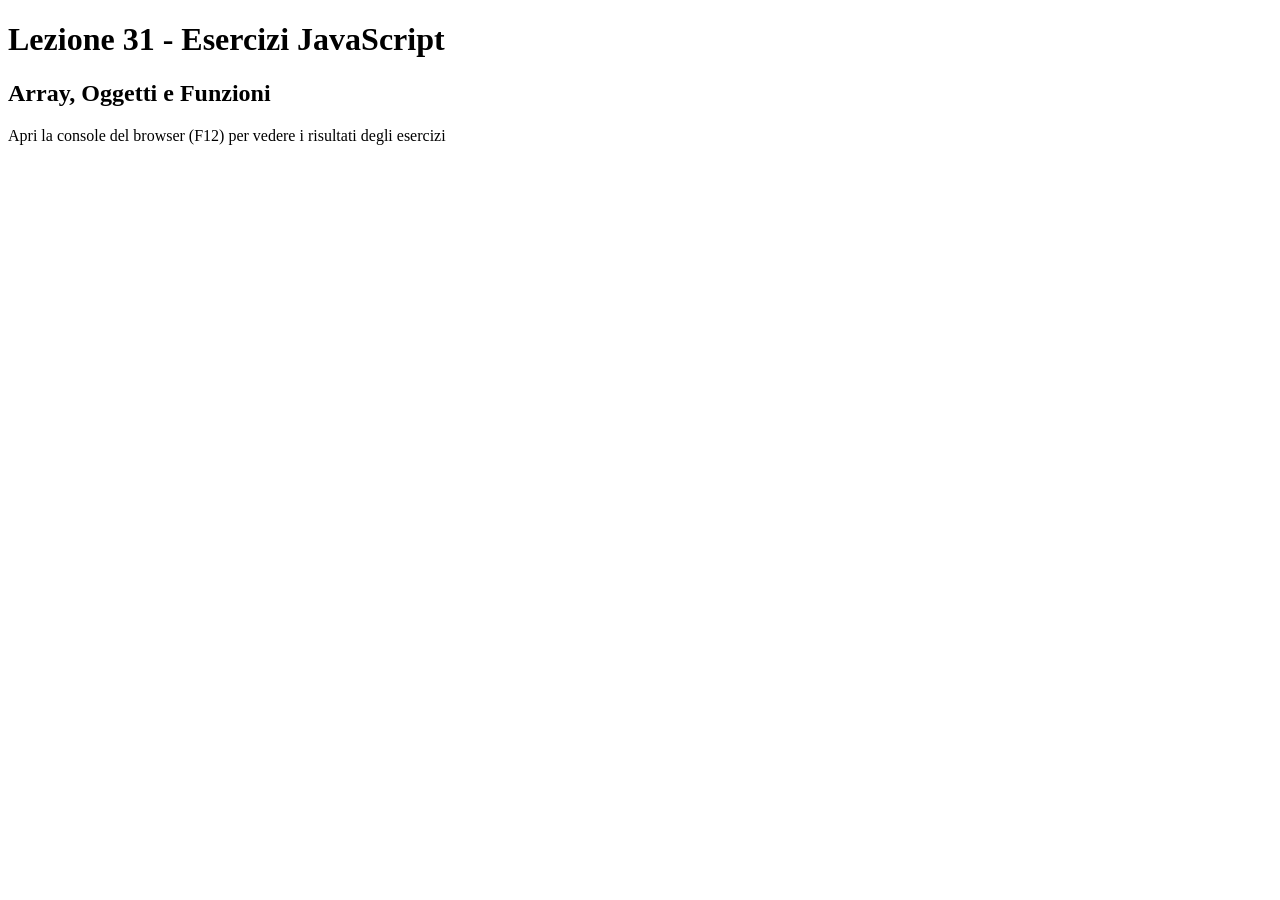
<file: esercizio svolto L31/index.html>
<!DOCTYPE html>
<html lang="it">
<head>
    <meta charset="UTF-8">
    <meta name="viewport" content="width=device-width, initial-scale=1.0">
    <title>Lezione 31 - Esercizi JS</title>
</head>
<body>
    <h1>Lezione 31 - Esercizi JavaScript</h1>
    <h2>Array, Oggetti e Funzioni</h2>
    <p>Apri la console del browser (F12) per vedere i risultati degli esercizi</p>
    
    <script src="script.js"></script>
</body>
</html>
</file>
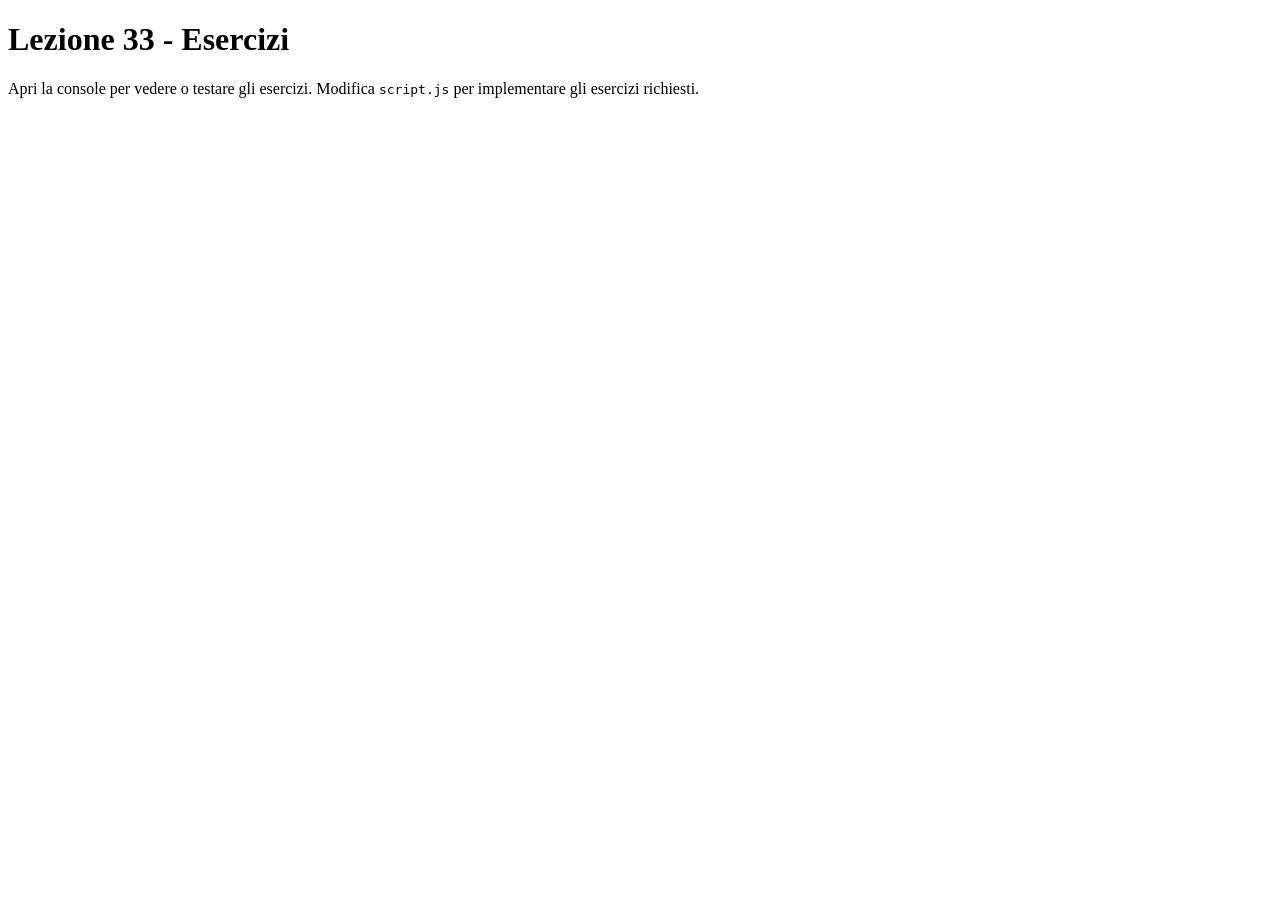
<file: esercizio svolto L33/index.html>
<!doctype html>
<html lang="it">
<head>
  <meta charset="utf-8">
  <meta name="viewport" content="width=device-width,initial-scale=1">
  <title>Lezione 33 - Esercizi</title>
</head>
<body>
  <h1>Lezione 33 - Esercizi</h1>
  <p>Apri la console per vedere o testare gli esercizi. Modifica <code>script.js</code> per implementare gli esercizi richiesti.</p>

  <script src="script.js"></script>
</body>
</html>
</file>
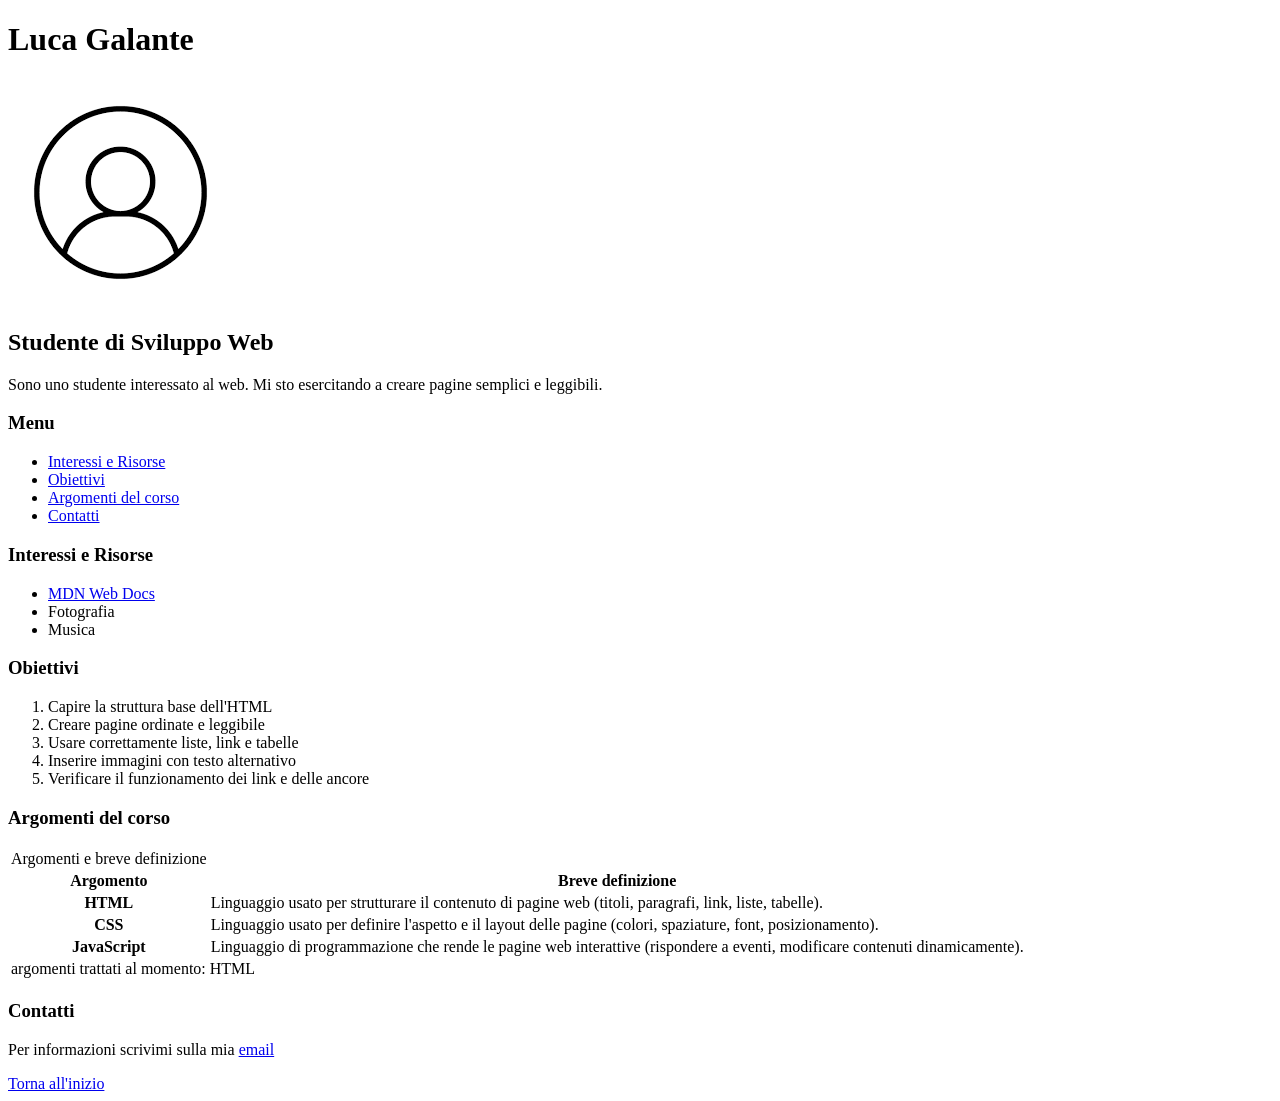
<file: esercizio svolto L4/index.html>
<!DOCTYPE html>
<html lang="en">
<head>
    <meta charset="UTF-8">
    <meta name="viewport" content="width=device-width, initial-scale=1.0">
    <title>Document</title>

</head>
    <h1>Luca Galante</h1>

    <img src="img/images.png"></img>

    <h2>Studente di Sviluppo Web</h2>
    <p>Sono uno studente interessato al web. Mi sto esercitando a creare pagine semplici e leggibili.</p>
<body>

     <h3><strong>Menu</strong></h3>

     <ul>
         <li> <a href="#interessi">Interessi e Risorse</a></li>
         <li> <a href="#obiettivi">Obiettivi</a></li>
         <li> <a href="#argomenti">Argomenti del corso</a></li>
         <li> <a href="#contatti">Contatti</a></li>
    </ul>

     <h3 id="interessi">Interessi e Risorse</h3>

     <ul>
         <li><a href="link/mdn_web_docs.doc">MDN Web Docs</a></li>
         <li>Fotografia</li>
         <li>Musica</li>
    </ul>

    <h3 id="obiettivi">Obiettivi</h3>
    <ol>
        <li>Capire la struttura base dell'HTML</li>
        <li>Creare pagine ordinate e leggibile</li>
        <li>Usare correttamente liste, link e tabelle</li>
        <li>Inserire immagini con testo alternativo</li>
        <li>Verificare il funzionamento dei link e delle ancore</li>
    </ol>

    <h3 id="argomenti">Argomenti del corso</h3>

    <table>
        <thead>       
            <td>Argomenti e breve definizione</td>   
            
            <tr>
                <th>Argomento</th>
                <th>Breve definizione</th>
            </tr>
        </thead>

        <tbody>
            <tr>
                <th>HTML</th>
                <td>Linguaggio usato per strutturare il contenuto di pagine web (titoli, paragrafi, link, liste, tabelle).</td>
            </tr>
            <tr>
                <th>CSS</th>
                <td>Linguaggio usato per definire l'aspetto e il layout delle pagine (colori, spaziature, 
                    font, posizionamento).</td>
            </tr>
            <tr>
                <th>JavaScript</th>
                <td>Linguaggio di programmazione che rende le pagine web interattive (rispondere a eventi, 
                    modificare contenuti dinamicamente).</td>
            </tr>
        </tbody>

        <tfoot>
            <tr>
                <td colspan="2"> argomenti trattati al momento: HTML</td>
            </tr>
        </tfoot>
    </table>

    <h3 id="contatti">Contatti</h3>
    <p>Per informazioni scrivimi sulla mia <a href="mailto:lucagalantelavoro@gmail.com">email</a></p>
    <a href="#">Torna all'inizio</a>
</body>
</html>
</file>
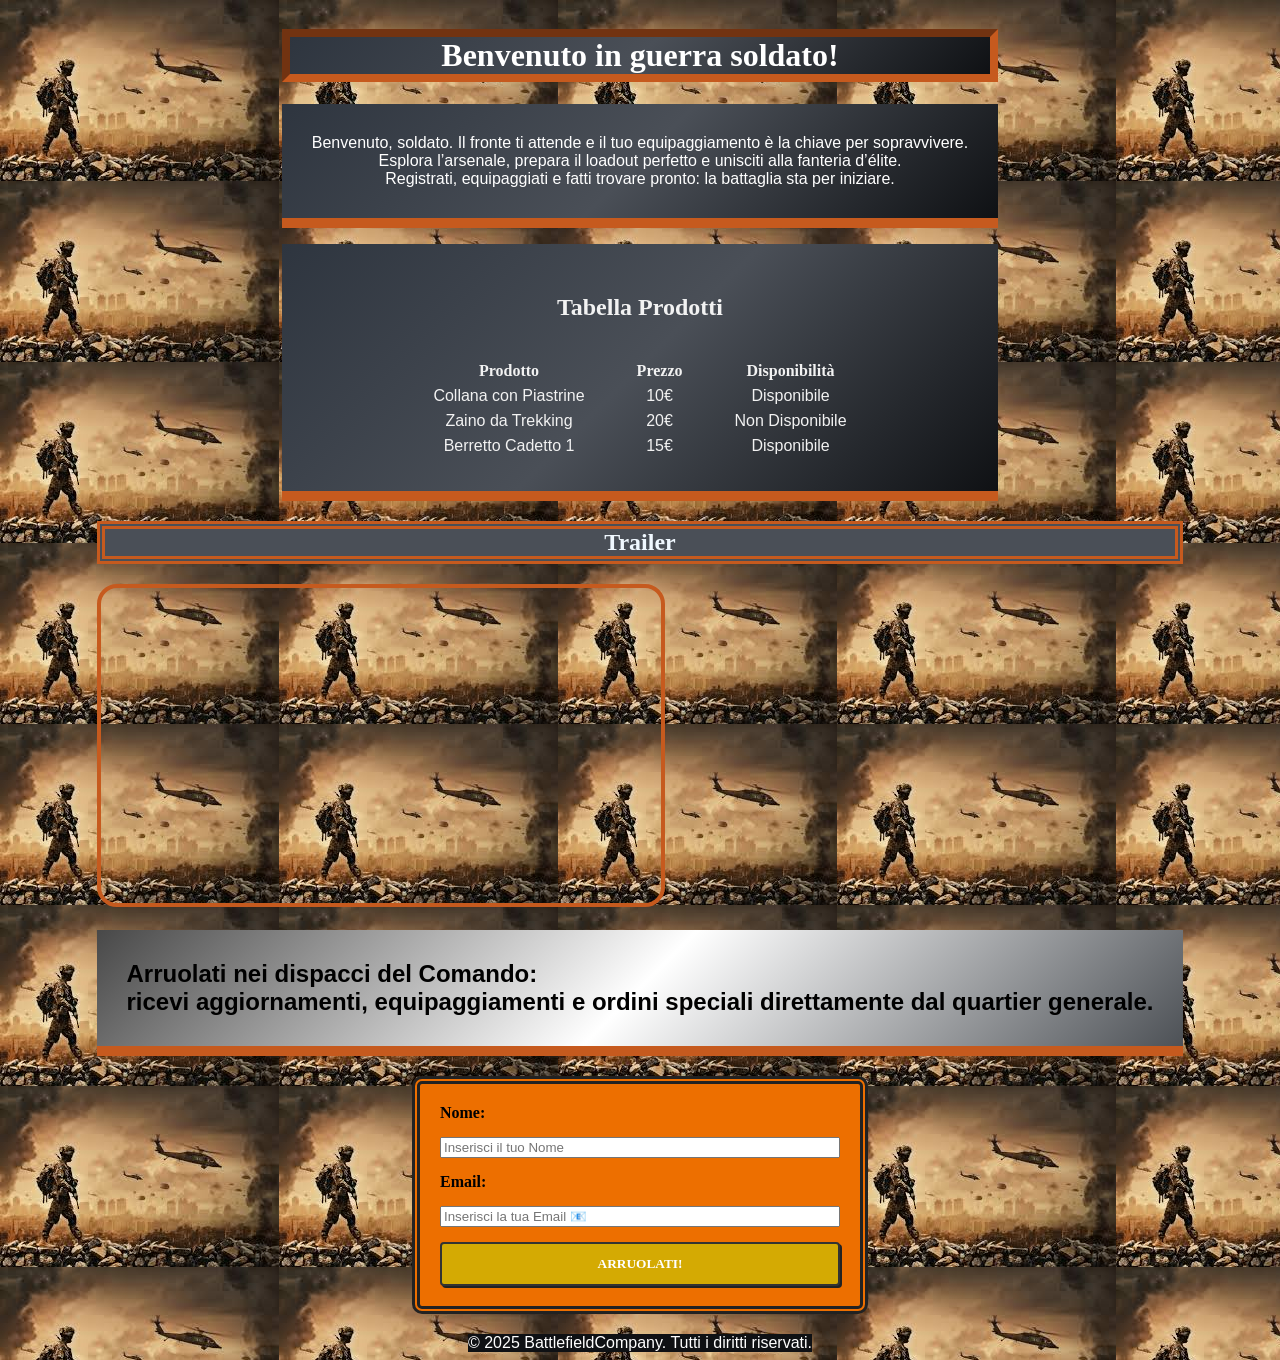
<file: esercizio svolto L8/index.html>
<!DOCTYPE html>
<html lang="en">

<head>
    <meta charset="UTF-8">
    <meta name="viewport" content="width=device-width, initial-scale=1.0">
    <title>Battlefield 6</title>
    <link rel="stylesheet" href="./css/style.css">
</head>

<body>
    
    <header>
        <h1 id="main-title">Benvenuto in guerra soldato!</h1>
        <p id="paragraph">Benvenuto, soldato. Il fronte ti attende e il tuo equipaggiamento è la chiave per sopravvivere.<br>
            Esplora l’arsenale, prepara il loadout perfetto e unisciti alla fanteria d’élite. <br>
            Registrati, equipaggiati e fatti trovare pronto: la battaglia sta per iniziare.</p>
    </header>

    <main>
        <section id="tabella">
            <h2 id="table-name">Tabella Prodotti</h2>
            <table>
                <thead>
                    <tr class="th-name">
                        <th>Prodotto</th>
                        <th>Prezzo</th>
                        <th>Disponibilità</th>
                    </tr>
                </thead>
                <tbody>
                    <tr class="tr-name">
                        <td>Collana con Piastrine</td>
                        <td>10€</td>
                        <td>Disponibile</td>
                    </tr>
                    <tr class="tr-name">
                        <td>Zaino da Trekking</td>
                        <td>20€</td>
                        <td>Non Disponibile</td>
                    </tr>
                    <tr class="tr-name">
                        <td>Berretto Cadetto 1</td>
                        <td>15€</td>
                        <td>Disponibile</td>
                    </tr>
                </tbody>
            </table>
        </section>

        <section>
            <h2 id="trailer">Trailer</h2>
            <iframe width="560" height="315" src="https://www.youtube.com/embed/pgNCgJG0vnY?si=HhJI17RKP14dyGUr"
                title="YouTube video player" frameborder="0"
                allow="accelerometer; autoplay; clipboard-write; encrypted-media; gyroscope; picture-in-picture; web-share"
                referrerpolicy="strict-origin-when-cross-origin" allowfullscreen></iframe>

        </section>
    

        <section>
            <h2 id="title">Arruolati nei dispacci del Comando: <br>
                ricevi aggiornamenti, equipaggiamenti e ordini speciali direttamente dal quartier generale.</h2>

            <form>
                <label for="nome">Nome:</label>
                <input type="text" id="nome" placeholder="Inserisci il tuo Nome" required>

                <label for="email">Email:</label>
                <input type="email" id="email" placeholder="Inserisci la tua Email 📧" required>

                <button>Arruolati!</button>
            </form>
        </section>
    </main>

    <footer>
        © 2025 BattlefieldCompany. Tutti i diritti riservati.
    </footer>

</body>

</html>
</file>
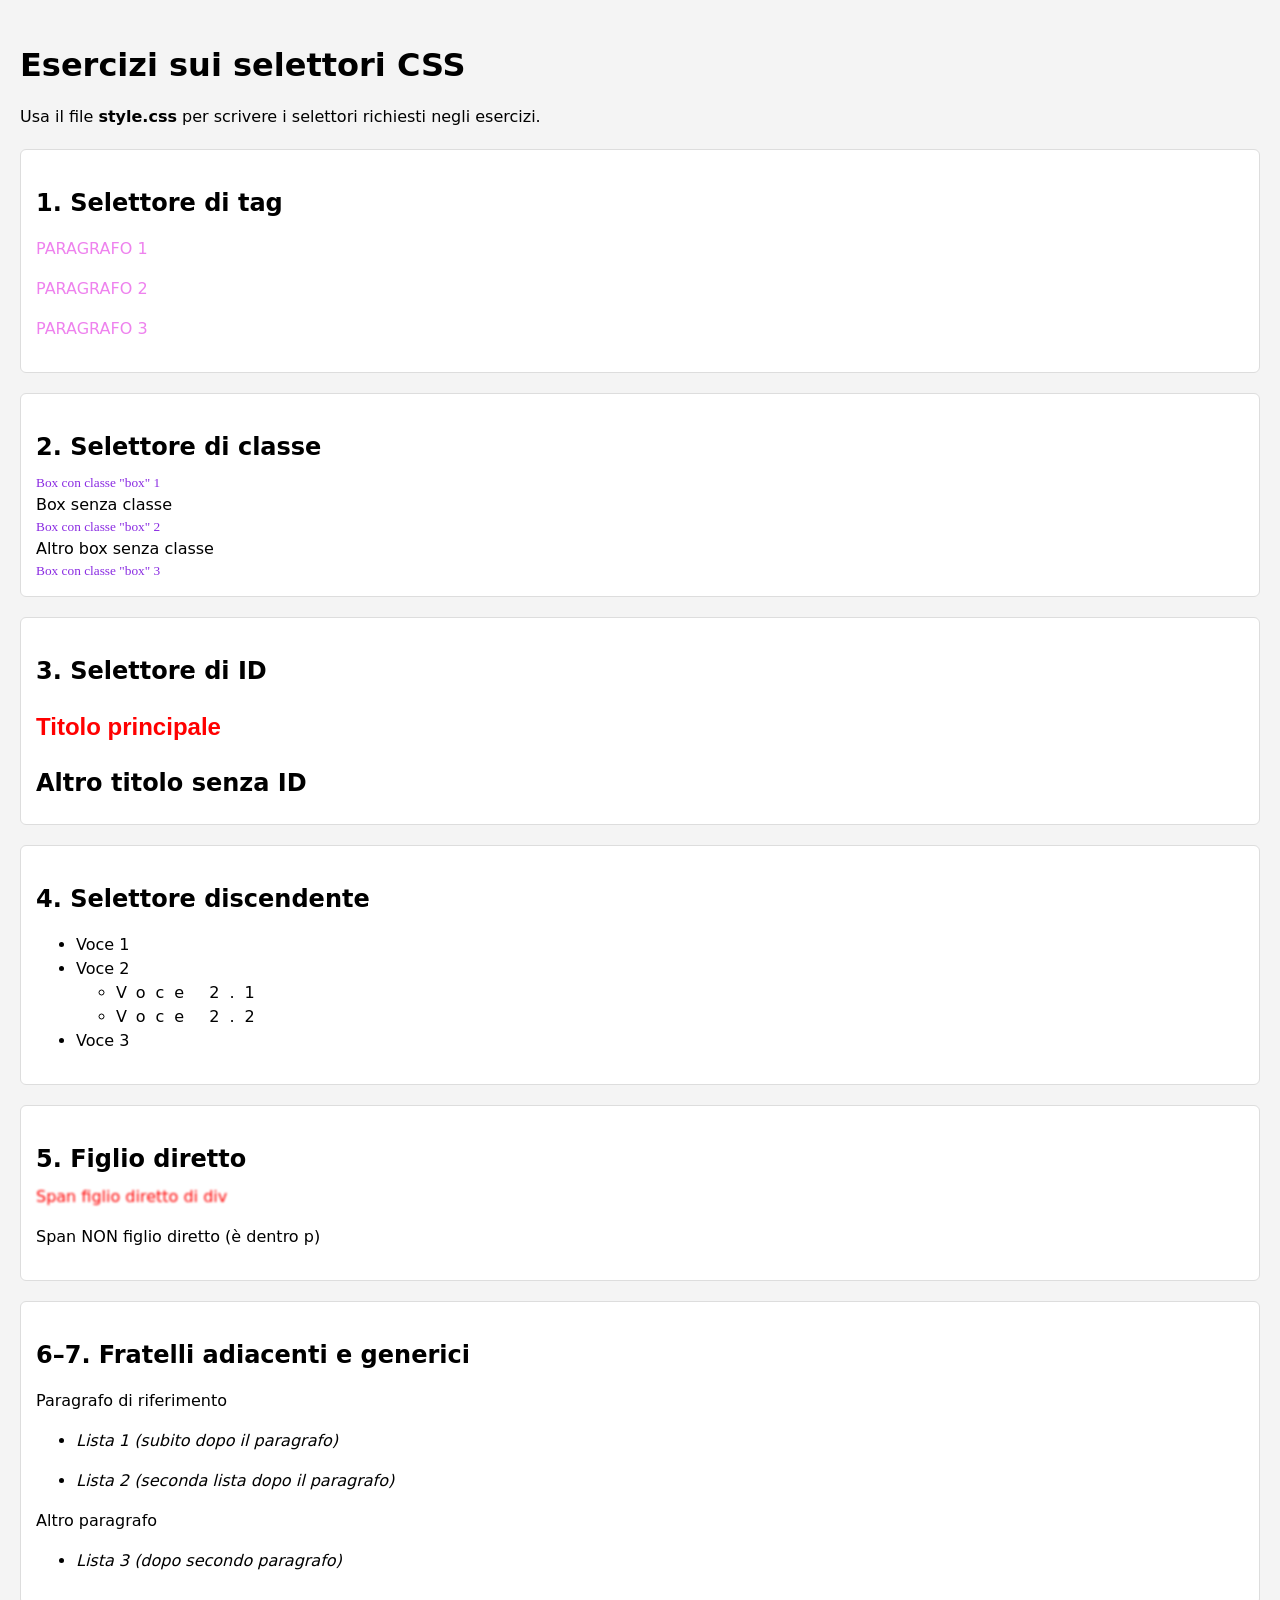
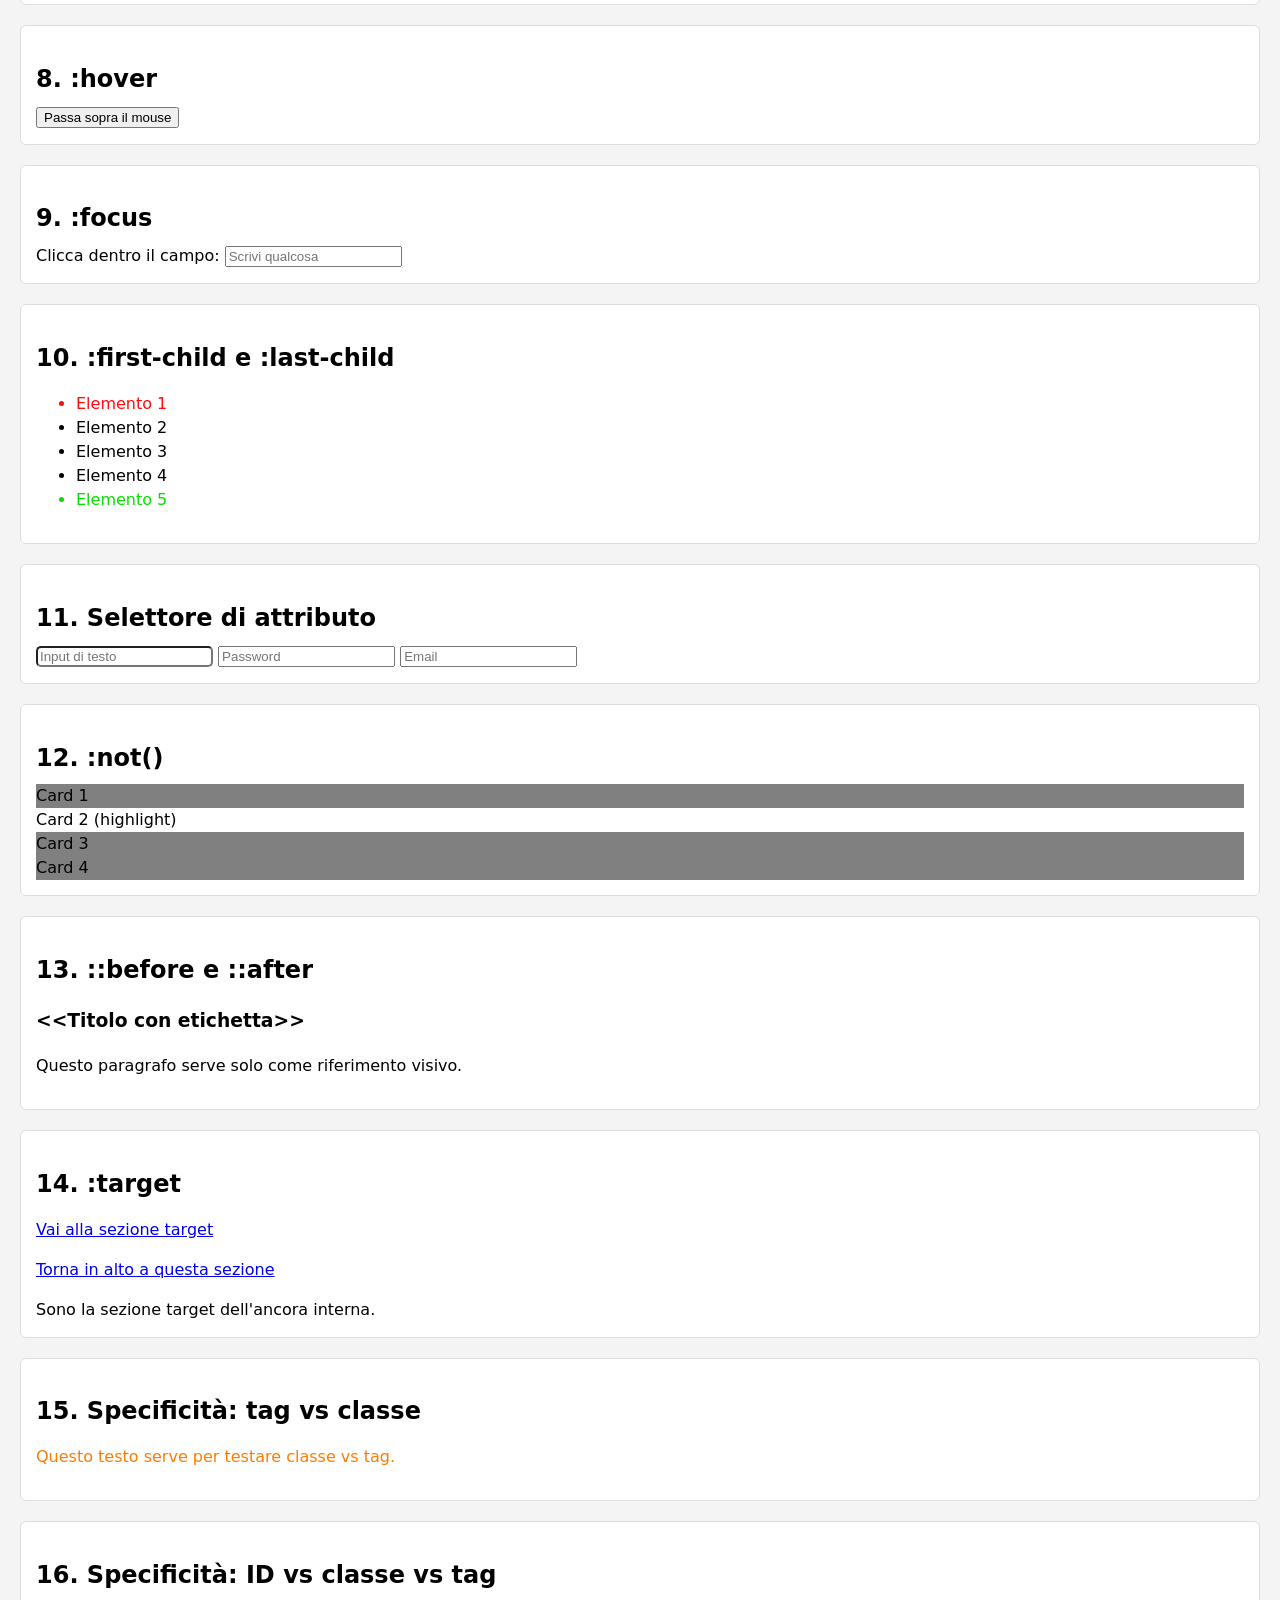
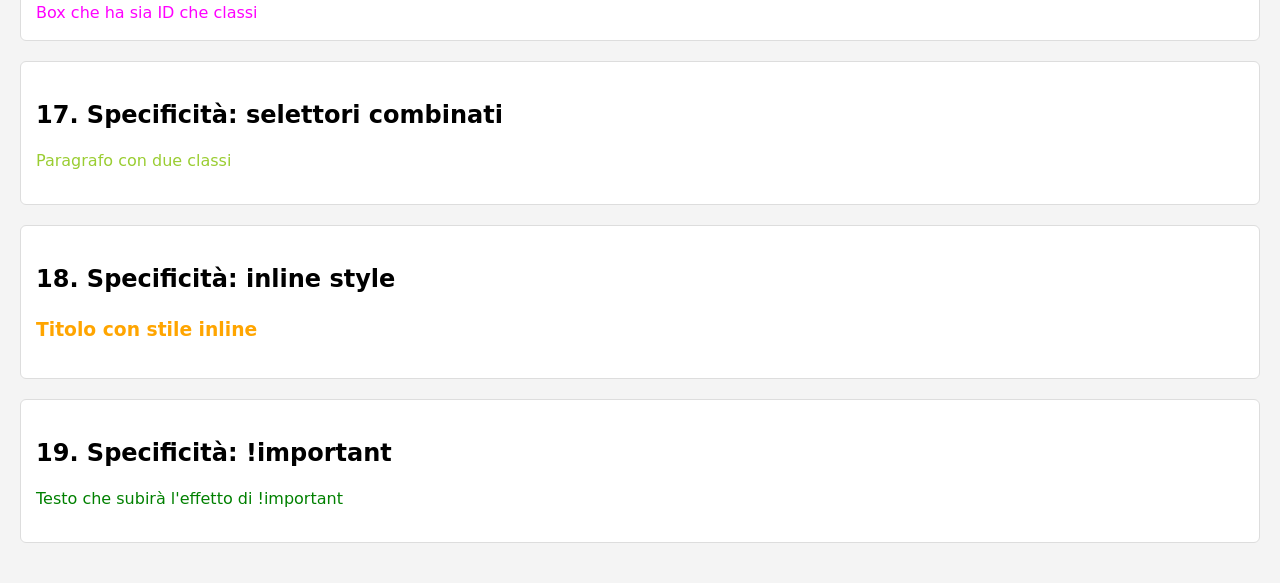
<file: esercizio svolto L12/selettori/index.html>
<!DOCTYPE html>
<html lang="it">
<head>
  <meta charset="UTF-8">
  <title>Esercizi sui selettori CSS</title>
  <link rel="stylesheet" href="./css/style.css">
</head>
<body>
  <h1>Esercizi sui selettori CSS</h1>
  <p class="intro">
    Usa il file <strong>style.css</strong> per scrivere i selettori richiesti negli esercizi.
  </p>

  <!-- ESERCIZIO 1: selettore di tag (p) -->
  <section id="ex1">
    <h2>1. Selettore di tag</h2>
    <p>Paragrafo 1</p>
    <p>Paragrafo 2</p>
    <p>Paragrafo 3</p>
  </section>

  <!-- ESERCIZIO 2: selettore di classe (.box) -->
  <section id="ex2">
    <h2>2. Selettore di classe</h2>
    <div class="box">Box con classe "box" 1</div>
    <div>Box senza classe</div>
    <div class="box">Box con classe "box" 2</div>
    <div>Altro box senza classe</div>
    <div class="box">Box con classe "box" 3</div>
  </section>

  <!-- ESERCIZIO 3: selettore di ID (#title) -->
  <section id="ex3">
    <h2>3. Selettore di ID</h2>
    <h1 id="main-title">Titolo principale</h1>
    <h1>Altro titolo senza ID</h1>
  </section>

  <!-- ESERCIZIO 4: discendente (ul li) -->
  <section id="ex4">
    <h2>4. Selettore discendente</h2>
    <ul class="lista-principale">
      <li>Voce 1</li>
      <li>Voce 2
        <ul><!-- sottolista -->
          <li>Voce 2.1</li>
          <li>Voce 2.2</li>
        </ul>
      </li>
      <li>Voce 3</li>
    </ul>
  </section>

  <!-- ESERCIZIO 5: figlio diretto (div > span) -->
  <section id="ex5">
    <h2>5. Figlio diretto</h2>
    <div class="contenitore-1">
      <span>Span figlio diretto di div</span>
    </div>
    <div class="contenitore-2">
      <p>
        <span>Span NON figlio diretto (è dentro p)</span>
      </p>
    </div>
  </section>

  <!-- ESERCIZI 6 e 7: fratelli adiacenti e generici (p + ul, p ~ ul) -->
  <section id="ex6-7">
    <h2>6–7. Fratelli adiacenti e generici</h2>
    <p>Paragrafo di riferimento</p>
    <ul class="lista-1">
      <li>Lista 1 (subito dopo il paragrafo)</li>
    </ul>
    <ul class="lista-2">
      <li>Lista 2 (seconda lista dopo il paragrafo)</li>
    </ul>
    <p>Altro paragrafo</p>
    <ul class="lista-3">
      <li>Lista 3 (dopo secondo paragrafo)</li>
    </ul>
  </section>

  <!-- ESERCIZIO 8: :hover -->
  <section id="ex8">
    <h2>8. :hover</h2>
    <button class="btn-hover">Passa sopra il mouse</button>
  </section>

  <!-- ESERCIZIO 9: :focus -->
  <section id="ex9">
    <h2>9. :focus</h2>
    <label for="focus-input">Clicca dentro il campo:</label>
    <input id="focus-input" type="text" placeholder="Scrivi qualcosa">
  </section>

  <!-- ESERCIZIO 10: :first-child / :last-child -->
  <section id="ex10">
    <h2>10. :first-child e :last-child</h2>
    <ul class="lista-first-last">
      <li>Elemento 1</li>
      <li>Elemento 2</li>
      <li>Elemento 3</li>
      <li>Elemento 4</li>
      <li>Elemento 5</li>
    </ul>
  </section>

  <!-- ESERCIZIO 11: input[type="text"] -->
  <section id="ex11">
    <h2>11. Selettore di attributo</h2>
    <input type="text" placeholder="Input di testo">
    <input type="password" placeholder="Password">
    <input type="email" placeholder="Email">
  </section>

  <!-- ESERCIZIO 12: :not() -->
  <section id="ex12">
    <h2>12. :not()</h2>
    <div class="card">Card 1</div>
    <div class="card highlight">Card 2 (highlight)</div>
    <div class="card">Card 3</div>
    <div class="card">Card 4</div>
  </section>

  <!-- ESERCIZIO 13: ::before e ::after -->
  <section id="ex13">
    <h2>13. ::before e ::after</h2>
    <h3 class="label-title">Titolo con etichetta</h3>
    <p>Questo paragrafo serve solo come riferimento visivo.</p>
  </section>

  <!-- ESERCIZIO 14: :target -->
  <section id="ex14">
    <h2>14. :target</h2>
    <p>
      <a href="#target-section">Vai alla sezione target</a>
    </p>
    <p>
      <a href="#ex14">Torna in alto a questa sezione</a>
    </p>
    <div id="target-section" class="target-box">
      Sono la sezione target dell'ancora interna.
    </div>
  </section>

  <!-- ESERCIZIO 15: specificità tag vs classe -->
<section id="ex15">
  <h2>15. Specificità: tag vs classe</h2>
  <p class="testo-speciale">Questo testo serve per testare classe vs tag.</p>
</section>

<!-- ESERCIZIO 16: specificità ID vs classe vs tag -->
<section id="ex16">
  <h2>16. Specificità: ID vs classe vs tag</h2>
  <div id="box-id" class="box colorato">
    Box che ha sia ID che classi
  </div>
</section>

<!-- ESERCIZIO 17: selettori combinati -->
<section id="ex17">
  <h2>17. Specificità: selettori combinati</h2>
  <p class="nota evidenziata">Paragrafo con due classi</p>
</section>

<!-- ESERCIZIO 18: inline style -->
<section id="ex18">
  <h2>18. Specificità: inline style</h2>
  <h3 id="titolo-inline" style="color: orange;">Titolo con stile inline</h3>
</section>

<!-- ESERCIZIO 19: !important -->
<section id="ex19">
  <h2>19. Specificità: !important</h2>
  <p class="important-test">Testo che subirà l'effetto di !important</p>
</section>

</body>
</html>
</file>
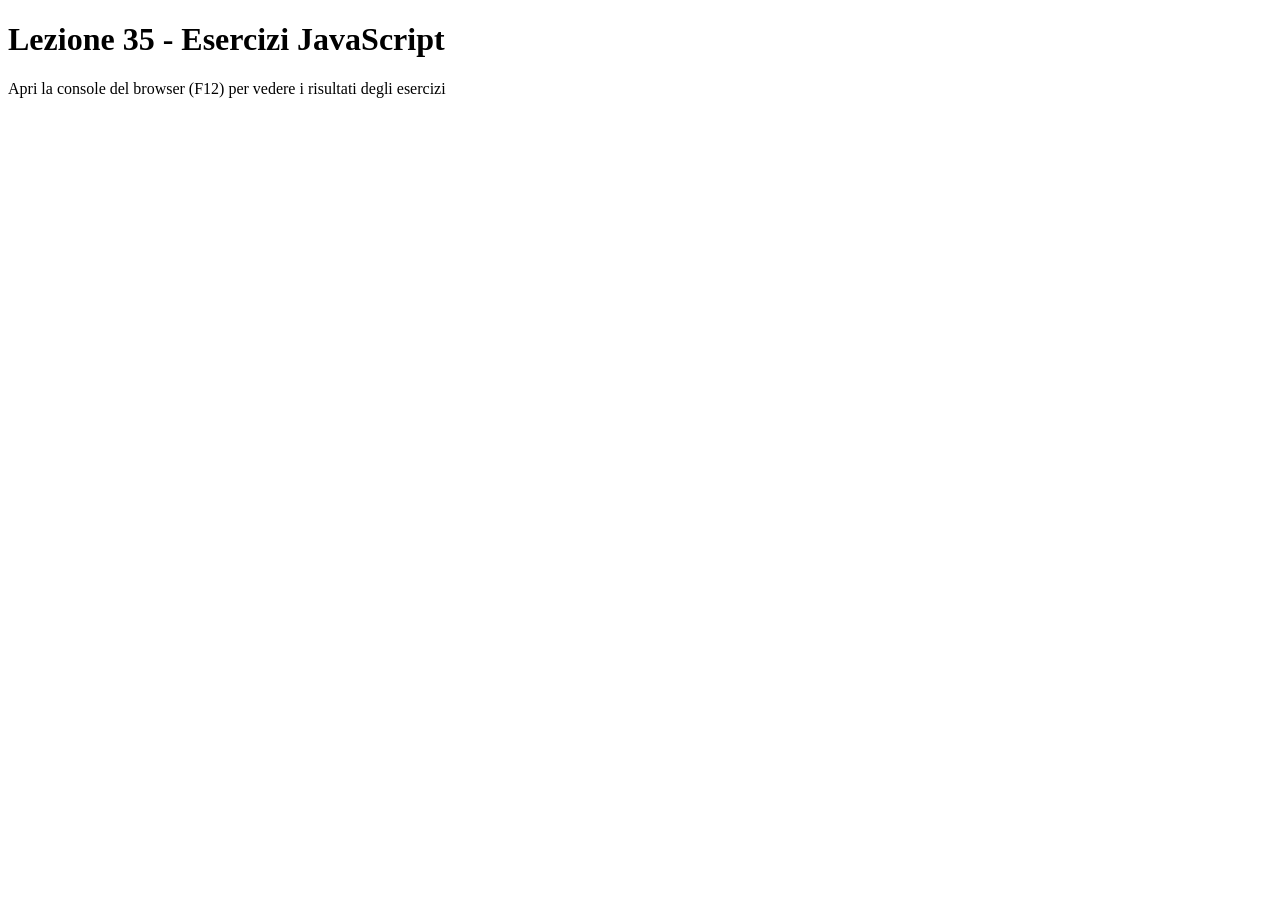
<file: esercizio svolto L35/esercizi/index.html>
<!DOCTYPE html>
<html lang="it">
<head>
    <meta charset="UTF-8">
    <meta name="viewport" content="width=device-width, initial-scale=1.0">
    <title>Lezione 35 - Esercizi JS</title>
</head>
<body>
    <h1>Lezione 35 - Esercizi JavaScript</h1>
    <p>Apri la console del browser (F12) per vedere i risultati degli esercizi</p>
    
    <script src="script.js"></script>
</body>
</html>
</file>
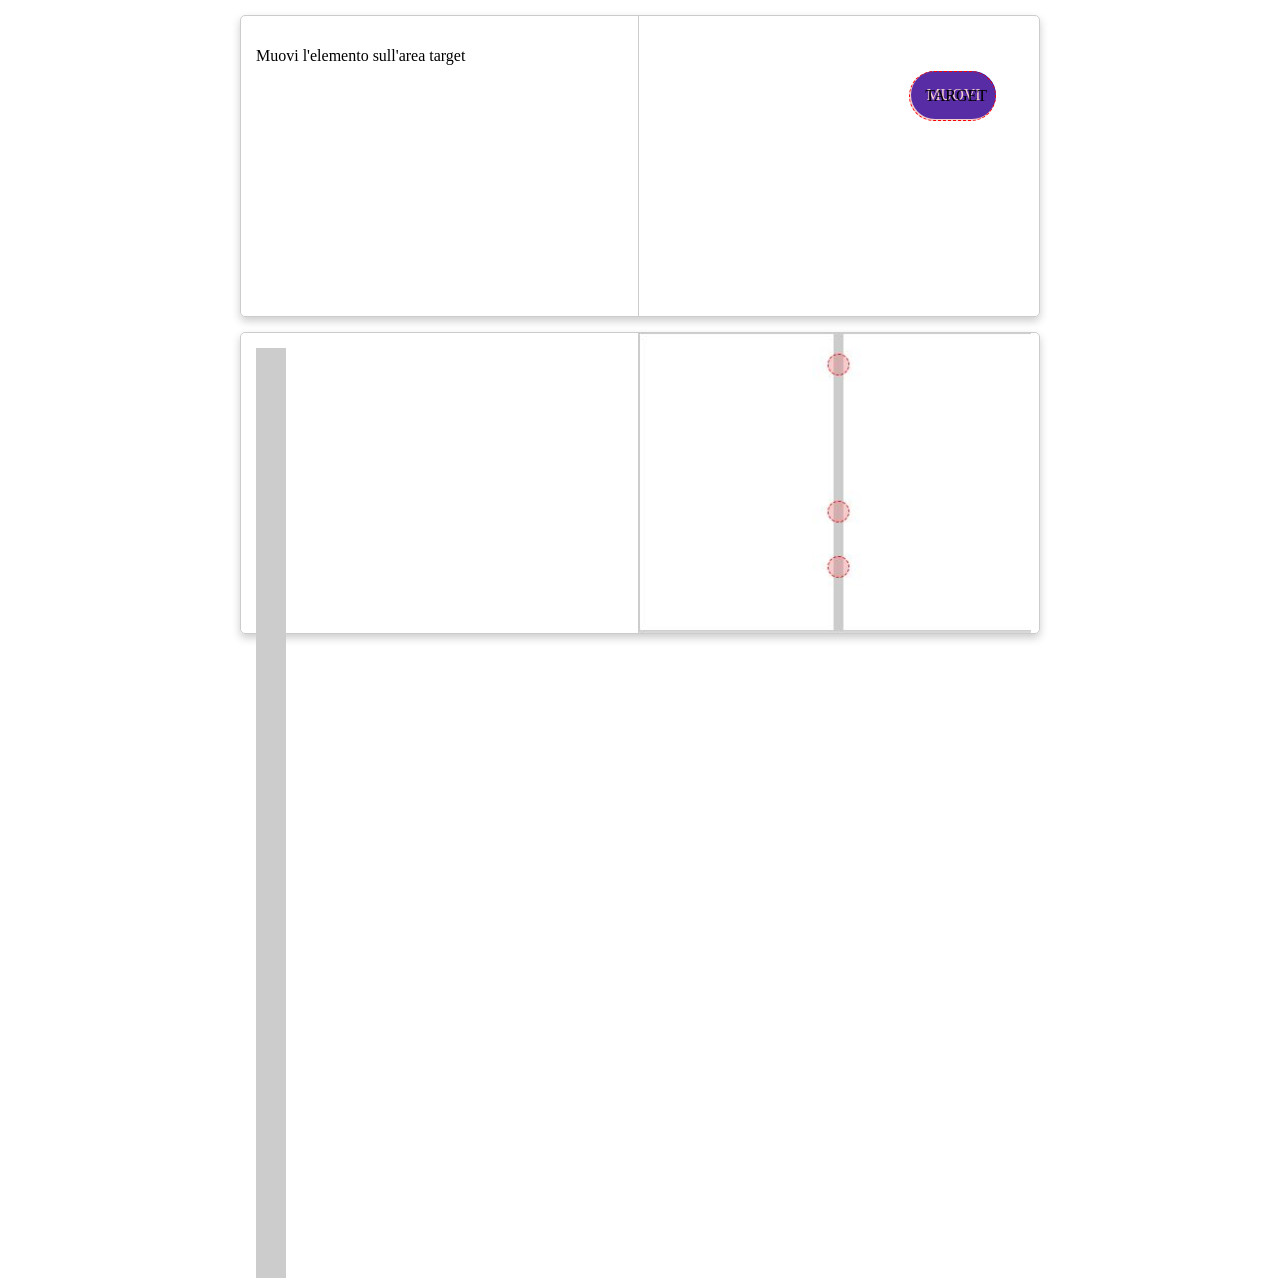
<file: esercizio svolto L16/esercizi/absolute-relative/index.html>
<!DOCTYPE html>
<html lang="en">
<head>
  <meta charset="UTF-8">
  <meta name="viewport" content="width=device-width, initial-scale=1.0">
  <title>Document</title>
  <link rel="stylesheet" href="./css/styles.css">
</head>
<body>

  <div id="ex-1" class="container">
    <div class="card">
      <div class="col exercise-area">
        <p>Muovi l'elemento sull'area target</p>
        <div class="elemento">Muovi</div>
      </div>
      <div class="col target-area">
        <div class="target">Target</div>
      </div>
    </div>
    
    <div id="ex-2" class="card">
      <div class="col exercise-area">
        <div class="relative-block"></div>
      </div>
      <div class="col target-area">
      </div>

    </div>
  </div>
  
</body>
</html>
</file>
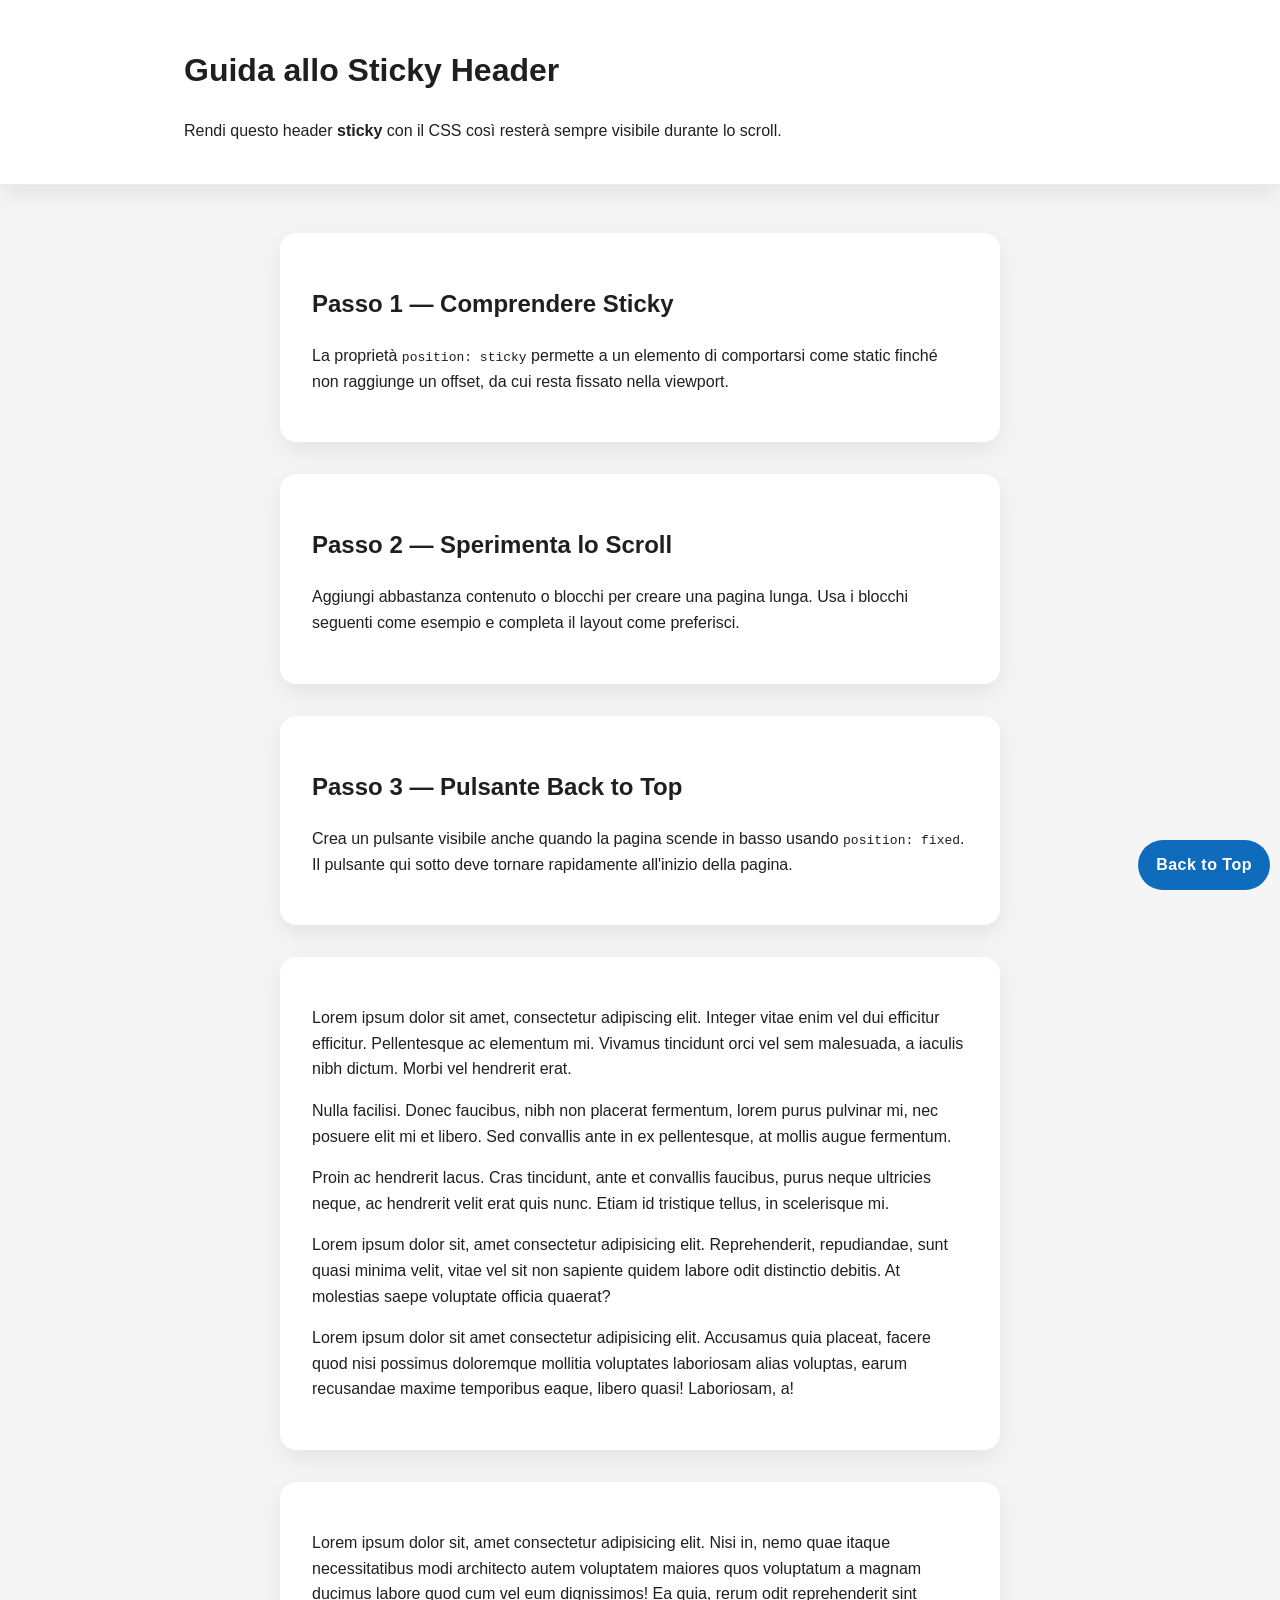
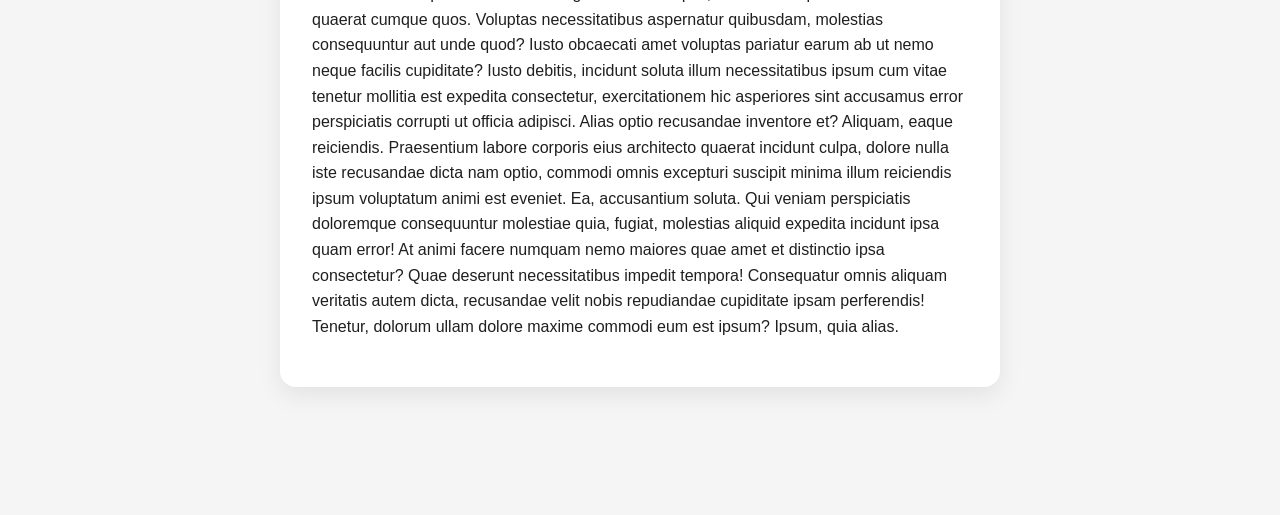
<file: esercizio svolto L16/esercizi/sticky-fixed/index.html>
<!DOCTYPE html>
<html lang="it">
	<head>
		<meta charset="UTF-8" />
		<meta name="viewport" content="width=device-width, initial-scale=1.0" />
		<title>Sticky Header & Fixed Button</title>
		<link rel="stylesheet" href="css/style.css" />
	</head>
	<body id="top">
		<header class="site-header">
			<div class="wrapper">
				<h1>Guida allo Sticky Header</h1>
				<p>
					Rendi questo header <strong>sticky</strong> con il CSS così resterà sempre
					visibile durante lo scroll.
				</p>
			</div>
		</header>

		<main class="content">
			<article class="card">
				<h2>Passo 1 — Comprendere Sticky</h2>
				<p>
					La proprietà <code>position: sticky</code> permette a un elemento di comportarsi
					come static finché non raggiunge un offset, da cui resta fissato nella viewport.
				</p>
			</article>
			<article class="card">
				<h2>Passo 2 — Sperimenta lo Scroll</h2>
				<p>
					Aggiungi abbastanza contenuto o blocchi per creare una pagina lunga. Usa i
					blocchi seguenti come esempio e completa il layout come preferisci.
				</p>
			</article>
			<article class="card">
				<h2>Passo 3 — Pulsante Back to Top</h2>
				<p>
					Crea un pulsante visibile anche quando la pagina scende in basso usando
					<code>position: fixed</code>. Il pulsante qui sotto deve tornare rapidamente
					all'inizio della pagina.
				</p>
			</article>
			<article class="card">
				<p>
					Lorem ipsum dolor sit amet, consectetur adipiscing elit. Integer vitae enim
					vel dui efficitur efficitur. Pellentesque ac elementum mi. Vivamus tincidunt
					orci vel sem malesuada, a iaculis nibh dictum. Morbi vel hendrerit erat.
				</p>
				<p>
					Nulla facilisi. Donec faucibus, nibh non placerat fermentum, lorem purus
					pulvinar mi, nec posuere elit mi et libero. Sed convallis ante in ex
					pellentesque, at mollis augue fermentum.
				</p>
				<p>
					Proin ac hendrerit lacus. Cras tincidunt, ante et convallis faucibus, purus
					neque ultricies neque, ac hendrerit velit erat quis nunc. Etiam id tristique
					tellus, in scelerisque mi.
				</p>
				<p>
					Lorem ipsum dolor sit, amet consectetur adipisicing elit. Reprehenderit, repudiandae, 
					sunt quasi minima velit, vitae vel sit non sapiente quidem labore odit distinctio debitis. 
					At molestias saepe voluptate officia quaerat?
				</p>
				<p>
					Lorem ipsum dolor sit amet consectetur adipisicing elit. Accusamus quia placeat, 
					facere quod nisi possimus doloremque mollitia voluptates 
					laboriosam alias voluptas, earum recusandae maxime temporibus eaque, libero quasi! Laboriosam, a!
				</p>

			</article>
			<article class="card">
				<p>
					Lorem ipsum dolor sit, amet consectetur adipisicing elit. Nisi in, nemo quae itaque necessitatibus modi architecto autem voluptatem maiores quos voluptatum a magnam ducimus labore quod cum vel eum dignissimos!
					Ea quia, rerum odit reprehenderit sint quaerat cumque quos. Voluptas necessitatibus aspernatur quibusdam, molestias consequuntur aut unde quod? Iusto obcaecati amet voluptas pariatur earum ab ut nemo neque facilis cupiditate?
					Iusto debitis, incidunt soluta illum necessitatibus ipsum cum vitae tenetur mollitia est expedita consectetur, exercitationem hic asperiores sint accusamus error perspiciatis corrupti ut officia adipisci. Alias optio recusandae inventore et?
					Aliquam, eaque reiciendis. Praesentium labore corporis eius architecto quaerat incidunt culpa, dolore nulla iste recusandae dicta nam optio, commodi omnis excepturi suscipit minima illum reiciendis ipsum voluptatum animi est eveniet.
					Ea, accusantium soluta. Qui veniam perspiciatis doloremque consequuntur molestiae quia, fugiat, molestias aliquid expedita incidunt ipsa quam error! At animi facere numquam nemo maiores quae amet et distinctio ipsa consectetur?
					Quae deserunt necessitatibus impedit tempora! Consequatur omnis aliquam veritatis autem dicta, recusandae velit nobis repudiandae cupiditate ipsam perferendis! Tenetur, dolorum ullam dolore maxime commodi eum est ipsum? Ipsum, quia alias.
				</p>

			</article>
		</main>

		<a class="back-to-top" href="#top">Back to Top</a>
	</body>
</html>
</file>
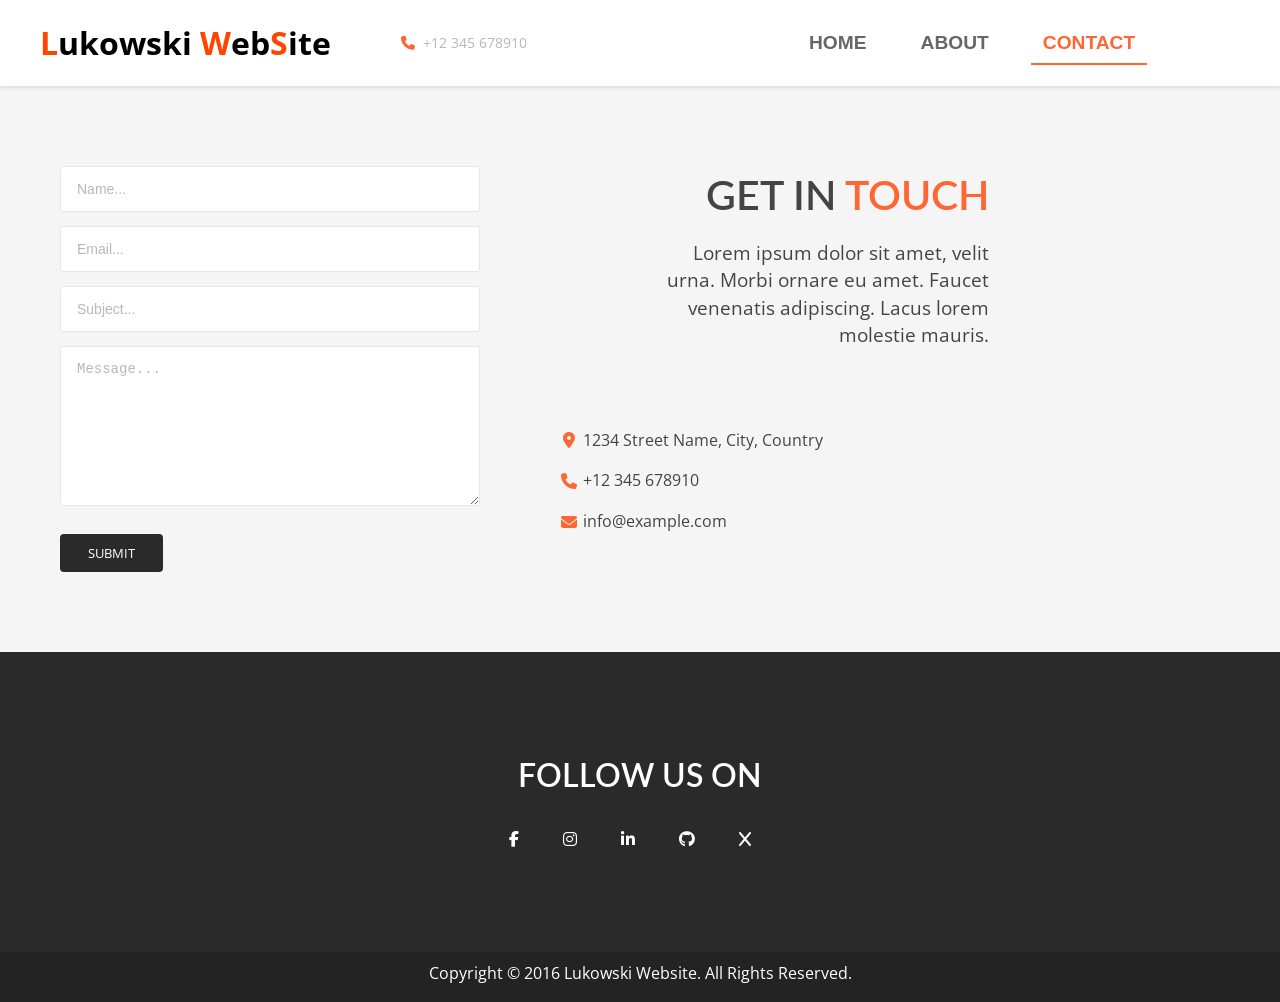
<file: esercizio svolto L17 (sito template)/contacts.html>
<!DOCTYPE html>
<html lang="en">
<head>
    <meta charset="UTF-8">
    <meta name="viewport" content="width=device-width, initial-scale=1.0">
    <title>Lukowski WebSite</title>

    <link href="https://fonts.googleapis.com/css?family=Lato:300,400,700,900%7cOpen+Sans:300,400,400i,600,700"
    rel="stylesheet">

    <link rel="stylesheet" href="https://cdnjs.cloudflare.com/ajax/libs/font-awesome/6.4.0/css/all.min.css">

    <link rel="stylesheet" href="css/reset.css">
    <link rel="stylesheet" href="css/style.css">
</head>


<body>
    <header id="header">
        <div class="container">
            <div class="logo-col"><span>L</span>ukowski <span>W</span>eb<span>S</span>ite</div>
            <address class="contact-col">
                <a href="tel:+12345678910"><i class="fas fa-phone"></i>+12 345 678910</a>
            </address>
            <nav class="menu-col">
                <ul id="menu">
                    <li><a href="index.html" class="menu-link">HOME</a></li>
                    <li><a href="about.html" class="menu-link">ABOUT</a></li>
                    <li><a href="contacts.html" class="menu-link active">CONTACT</a></li>
                </ul>
            </nav>
        </div>
    </header>

        <!-- ==================== CONTACT SECTION ==================== -->
    <section class="contact bg-light">
        <div class="container">
            <div class="col-grid">
                <form class="contact-form">
                    <div class="form-group">
                        <input type="text" id="name" name="name" required placeholder="Name...">
                    </div>
                    <div class="form-group">
                        <input type="email" id="email" name="email" required placeholder="Email...">
                    </div>
                    <div class="form-group">
                        <input type="text" id="subject" name="subject" required placeholder="Subject...">
                    </div>
                    <div class="form-group">
                        <textarea id="message" name="message" rows="5" required placeholder="Message..."></textarea>
                    </div>
                    <button class="btn btn-primary">SUBMIT</button>
                </form>
            </div>
            <div class="col-grid">
                <div class="section-header section-header--right">
                    <h2>GET IN <span class="highlight">TOUCH</span></h2>
                    <p>Lorem ipsum dolor sit amet, velit urna. Morbi ornare eu amet. Faucet venenatis adipiscing. Lacus
                        lorem molestie mauris.</p>
                </div>

                <div class="contact-info">
                    <div class="contact-info__item">
                        <i class="fas fa-map-marker-alt"></i>
                        <p>1234 Street Name, City, Country</p>
                    </div>
                </div>
                <div class="contact-info">
                    <div class="contact-info__item">
                        <i class="fas fa-phone"></i>
                        <p>+12 345 678910</p>
                    </div>
                </div>
                <div class="contact-info">
                    <div class="contact-info__item">
                        <i class="fas fa-envelope"></i>
                        <p>info@example.com</p>
                    </div>
                </div>
            </div>
        </div>
    </section>

        <!-- ==================== FOOTER ==================== -->
    <footer class="bg-dark">
        <div class="container">
                <div class="footer-content">
                    <h1>FOLLOW US ON</h1>
                    <div class="social-links">
                        <a href="#" class="social-link" aria-label="Facebook">
                            <i class="fab fa-facebook-f"></i>
                        </a>
                        <a href="#" class="social-link" aria-label="Instagram">
                            <i class="fab fa-instagram"></i>
                        </a>
                        <a href="#" class="social-link" aria-label="LinkedIn">
                            <i class="fab fa-linkedin-in"></i>
                        </a>
                        <a href="#" class="social-link" aria-label="GitHub">
                            <i class="fab fa-github"></i>
                        </a>
                        <a href="#" class="social-link" aria-label="X">
                            <i class="fa-solid fa-x"></i>
                        </a>
                    </div>
                </div>
            </div>
        <div class="footer-copyright">Copyright © 2016 Lukowski Website. All Rights Reserved.</div>
    </footer>

</body>
</html>
</file>
<file: esercizio svolto L8/css/style.css>
html{
    background-image: url(./img/trasferimento.jpg);
}

body{
    display: flex;
    font-family: Arial, Helvetica, sans-serif;
    justify-content: center;
    align-items: center;
    flex-direction: column;
}

#main-title{
    font-family: Georgia, 'Times New Roman', Times, serif;
    text-align: center;
    background: linear-gradient(135deg, #2E353F, #4A4F57, #0F1114);
    border: 8px #C65A1E;
    border-style: inset;
}

header{
    color: rgb(255, 255, 255);
}

#paragraph{
    text-align: center;
    background: linear-gradient(135deg, #2E353F, #4A4F57, #0F1114);
    background-color: #3b3d41;
    border-bottom: 10px solid #c65a1e;
    padding: 30px;
}

table{
    text-align: center;
    border-collapse: separate;
    border-spacing: 50px 5px;
}

#tabella{
    margin-left: auto;
    margin-right: auto;  
    border-collapse: collapse;
    background: linear-gradient(135deg, #2E353F, #4A4F57, #0F1114);
    border-bottom: 10px solid #c65a1e;
    color: #f2f2f2;
    padding: 30px 100px;
    width: fit-content;

}

#table-name{
    font-family: Georgia, 'Times New Roman', Times, serif;
    text-align: center;
    padding-bottom: 15px;
}

.th-name{
    font-family: Georgia, 'Times New Roman', Times, serif;
    font-weight: bold;    
    text-align: center;
}

.tr-name{
    font-family: 'Gill Sans', 'Gill Sans MT', Calibri, 'Trebuchet MS', sans-serif;
    text-align: center;
}

#trailer{
    text-align: center;
    font-family: Georgia, 'Times New Roman', Times, serif;
    color: aliceblue;
    border: 8px double #C65A1E;
    background-color: #4A4F57;
}

iframe{
    border: 4px solid #C65A1E;
    border-radius: 20px;
}

#title{
    background: linear-gradient(135deg, #484848, #ffffff, #4d5156);
    background-color: #3b3d41;
    border-bottom: 10px solid #c65a1e;
    padding: 30px;
}

form{
    border: 8px double #222;
    background-color: #ed6f00;
    padding: 20px;
    max-width: 400px;
    margin: 20px auto;
    display: flex;
    flex-direction: column;
    gap: 15px;
    border-radius: 10px;
}

form label{
    font-weight: bold;
    font-family: Georgia, 'Times New Roman', Times, serif;
}

button{
    background-color: #d4aa03; /* verde militare */
    color: #ffffff;           /* beige chiaro per il testo */
    font-weight: bold;
    text-transform: uppercase;
    padding: 12px 12px;
    border: 2px solid #333;   /* bordo scuro robusto */
    border-radius: 4px;       /* angoli leggermente arrotondati */
    box-shadow: 2px 2px 5px #111 inset, 0 4px 0 #222; /* effetto “scalfito e sollevato” */
    cursor: pointer;
    transition: all 0.5s ease;   
    font-family: Georgia, 'Times New Roman', Times, serif;
    box-shadow: 2px 2px 0 #222;
}

button:hover {
  background-color: #d08400; /* verde più brillante al passaggio */
  box-shadow: 1px 1px 3px #111 inset, 0 2px 0 #222;
  transform: translateY(1px);
}

button:active {
  background-color: #b02802; /* verde scuro quando premuto */
  box-shadow: inset 0 2px 5px #111; 
  transform: translateY(3px);
}

footer{
    text-align: center;
    color: #ffffff;
    background-color: #0F1114;
}
</file>
<file: esercizio svolto L12/selettori/css/style.css>
/* Stili di base per rendere la pagina leggibile (non sono parte degli esercizi) */
* {
  box-sizing: border-box;
}

body {
  font-family: system-ui, -apple-system, BlinkMacSystemFont, "Segoe UI", sans-serif;
  margin: 0;
  padding: 20px;
  line-height: 1.5;
  background-color: #f4f4f4;
}

h1, h2 {
  margin-bottom: 0.5rem;
}

section {
  background-color: #ffffff;
  border: 1px solid #ddd;
  padding: 15px;
  margin-bottom: 20px;
  border-radius: 6px;
}

.intro {
  margin-bottom: 20px;
}

/* ===========================
   QUI INIZIANO GLI ESERCIZI
   =========================== */

/* 1. Selettore di tag (p)
   - Obiettivo: applica uno stile a tutti i <p> della sezione*/
   #ex1 p {
      color: violet;
      text-transform: uppercase;
   }

/* 2. Selettore di classe (.box)
   - Obiettivo: applica uno stile solo agli elementi con classe "box" */
   #ex2 .box {
      color:blueviolet;
      font-size: smaller;
      font-family: Georgia, 'Times New Roman', Times, serif;
   }

/* 3. Selettore di ID (#main-title)
   - Obiettivo: stile solo per il titolo con id="main-title" */
   #ex3 #main-title {
      color:red;
      font-family: Impact, Haettenschweiler, 'Arial Narrow Bold', sans-serif;
   }

/* 4. Selettore discendente (ul li)
   - Obiettivo: stile ai <li> figli della sottolista*/
   #ex4 .lista-principale ul li {
      letter-spacing: 10px;
   }

/* 5. Figlio diretto (div > span)
   - Obiettivo: colora solo gli span figli diretti di un div */
   #ex5 div > span{
      color: red;
      filter: blur(0.8px);
   }

/* 6. Fratello adiacente (p + ul)
   - Obiettivo: stile alla prima ul dopo un p */
   #ex6-7 p + ul{
      filter: blur(0.7px);
   }

/* 7. Fratelli generici (p ~ ul)
   - Obiettivo: stile a tutte le ul dopo un p (assegna uno stile diverso da quello dell'esercizio 6) */
   #ex6-7 p ~ ul{
      font-style: italic;
   }

/* 8. :hover
   - Obiettivo: cambia aspetto del bottone .btn-hover al passaggio del mouse */
   #ex8 .btn-hover:hover{
      transform: translate(10px) rotate(5deg);
      box-shadow: 0 0 12px #ff7b00;
   }

/* 9. :focus
   - Obiettivo: evidenzia l’input #focus-input quando è selezionato */
   #ex9 #focus-input:focus{
      outline: 2px solid #e600bf;
      transform: scale(2);
   }

/* 10. :first-child / :last-child
   - Obiettivo: colora il primo e l’ultimo elemento di .lista-first-last */
   #ex10 .lista-first-last :first-child{
      color: rgb(255, 12, 12);
   }

   #ex10 .lista-first-last :last-child{
      color: rgb(7, 224, 0);
   }

/* 11. Selettore di attributo input[type="text"]
   - Obiettivo: stile solo per l’input di tipo text */
   #ex11 input[type="text"]{
      color:#e600bf;
      border-radius: 5px;
   }

/* 12. :not()
   - Obiettivo: sfondo grigio per tutte le .card tranne quella con .highlight */
   #ex12 .card:not(.highlight){
      background-color: grey;
   }

/* 13. ::before e ::after
   - Obiettivo: aggiungi contenuto prima/dopo .label-title */
   #ex13 .label-title::before{
      content: "<<";
   }

   #ex13 .label-title::after{
      content: ">>";
   }

/* 14. :target
   - Obiettivo: evidenzia #target-section quando è il target del link */
   #ex14 #target-section:target{
      background-color: yellow;
   }

/* ===========================
   ESERCIZI SPECIFICITÀ
   =========================== */

/* 15. Tag vs classe
   - Dare un colore al tag p e un altro colore a .testo-speciale*/
   #ex15 p{
      color: red;
   }
   
   #ex15 .testo-speciale{
      color: #ff7b00;
   }

/* 16. ID vs classe vs tag
   - Dare colori diversi a: div, .colorato, #box-id*/
   #ex16 div{
      color: red;
   }

   #ex16 .colorato{
      color: blue;
   }

   #ex16 #box-id{
      color: magenta;
   }

/* 17. Selettori combinati
   - Dare colori diversi a .nota, .nota.evidenziata*/
   #ex17 .nota{
      color: rgb(255, 255, 255);
   }

   #ex17 .nota.evidenziata{
      color: yellowgreen;
   }

/* 18. Inline style
   - Dare colori diversi a h3 e #titolo-inline
   - Osservare chi vince*/
   #ex18 h3{
      color: red;
   }

   #ex18 #titolo-inline{
      color: aqua; 
   }

   /*Ovviamente vince l'arancione perchè lo style inline ha specifità 1000*/

/* 19. !important
   - Dare un colore a .important-test
   - Poi sovrascriverlo con un colore !important in un altro selettore più specifico*/
   #ex19 .important-test{
      color: red;
   }

   #ex19 p{
      color: green !important;
   }
</file>
<file: esercizio svolto L16/esercizi/absolute-relative/css/styles.css>
body{
  margin: 0;
  font-family: Cambria, Cochin, Georgia, Times, 'Times New Roman', serif;
}

.container{
  max-width: 800px;
  margin: 0 auto;
}

.card{
  box-shadow: 0 4px 8px 0 rgba(0,0,0,0.2);
  border: 1px solid #ccc;
  transition: 0.3s;
  border-radius: 5px;
  height: 300px;
  margin: 15px 0;
}

.col{
  display: inline-block;
  width: calc(50% - 0.4rem);
  height: 100%;
  vertical-align: top;
}

.exercise-area{
  padding: 15px;
  box-sizing: border-box;
}

.target-area{
  position: relative;
  border-left: 1px solid #ccc;
}

.target, .elemento{
  text-transform: uppercase;
  padding: 15px;
  border-radius: 25px;
  text-align: center;
  width: 55px;
}

.target{
  color: #000;
  border: 1px dashed red;
  background-color: #e079795e;
  position: absolute;
  right: 35px;
  top: 55px;
}

.elemento{
  color: #fff;
  background-color: #0900be;
}

#ex-2 .target-area{
  background-image: url(../img/card-2.JPG);
  background-size: contain;
}

.elemento:nth-of-type(1){
  position: relative;
  left: 655px;
  bottom: 10px;
}

.relative-block{
    background-color: #ccc;
    padding: 15px;
    position: absolute;
  display: flex;
  align-items: center; /* Allinea verticalmente al centro */
  justify-content: center; /* Allinea orizzontalmente al centro */
  height: 100vh; /* Esempio: altezza completa della viewport */
}
</file>
<file: esercizio svolto L16/esercizi/sticky-fixed/css/style.css>
:root {
	--bg: #f5f5f5;
	--text: #1f1f1f;
	--accent: #0f6cbd;
	--card-bg: #ffffff;
	--shadow: 0 8px 24px rgba(0, 0, 0, 0.08);
}

* {
	box-sizing: border-box;
}

body {
	margin: 0;
	font-family: "Segoe UI", Tahoma, sans-serif;
	background: var(--bg);
	color: var(--text);
	line-height: 1.6;
}

.wrapper {
	max-width: 960px;
	margin: 0 auto;
	padding: 24px;
}

.site-header {
	background: var(--card-bg);
	border-bottom: 1px solid rgba(0, 0, 0, 0.08);
	box-shadow: var(--shadow);
	position: sticky;
	top: 0px;

}

.content {
	padding: 48px 24px 96px;
}

.card {
	background: var(--card-bg);
	border-radius: 16px;
	padding: 32px;
	margin: 0 auto 32px;
	max-width: 720px;
	box-shadow: var(--shadow);
}

.filler {
	max-width: 720px;
	margin: 0 auto;
	padding: 32px;
	color: rgba(31, 31, 31, 0.9);
}

.back-to-top {
	position: fixed; 
	right: 10px;
	bottom: 10px;
	background: var(--accent);
	color: #fff;
	text-decoration: none;
	padding: 12px 18px;
	border-radius: 999px;
	font-weight: 600;
	letter-spacing: 0.5px;
	transition: opacity 0.2s ease;
}

.back-to-top:hover {
	opacity: 0.85;
}
</file>
<file: esercizio svolto L17 (sito template)/css/style.css>
/* =============================================
   VARIABLES
   ============================================= */
:root {
  --primary-color: #ff6633;
  --text-dark: #444;
  --text-light: #666;
  --text-white: #fff;
  --bg-pocodark: rgb(80, 78, 78);
  --bg-light: #f5f5f5;
  --bg-dark: #2a2a2a;
  --border-light: #ddd;
  --transition: all 0.3s ease;
}

span{
  color: orangered;
}

.disabled{
  color: #dfdfdf;
}



/*Colors and Background*/
.bg-primary {
  background-color: var(--primary-color);
  color: var(--text-white);
}

.bg-pocodark{
  background-color: var(--bg-pocodark);
}

.bg-light {
  background-color: var(--bg-light);
  color: var(--text-dark);
}

.bg-dark {
  background-color: var(--bg-dark);
  color: var(--text-white);
}

.text-primary {
  color: var(--primary-color);
}

.text-dark {
  color: var(--text-dark);
}

.text-light {
  color: var(--text-light);
}

.highlight {
  color: var(--primary-color);
}


/* =============================================
   BUTTONS
   ============================================= */
.outlined-btn {
  background: transparent;
  border: 2px solid #fff;
  color: #fff;
  padding: 10px 40px;
  font-size: 1rem;
  cursor: pointer;
  transition: var(--transition);
}

.btn.btn-primary {
  background-color: var(--bg-dark);
  border-radius: 5px;
  color: var(--text-white);
  padding: 10px 40px;
  font-size: 1rem;
  border: none;
  cursor: pointer;
  transition: var(--transition);
}
.btn.btn-secondary {
  background-color: var(--primary-color);
  border-radius: 5px;
  color: var(--text-white);
  padding: 10px 40px;
  font-size: 1rem;
  border: none;
  cursor: pointer;
  transition: var(--transition);
}
/* =============================================
   TYPOGRAPHY
   ============================================= */

h1,
h2,
h3,
h4,
h5,
h6 {
  color: var(--text-dark);
  margin: 0 0 15px;
  font-weight: 600;
  font-family: 'Lato', "Helvetica Neue", Helvetica, Arial, sans-serif;
}

/* =============================================
   LAYOUT BASE
   ============================================= */
body {
  background-color: #fff;
  color: var(--text-dark);
  color: #595959;
  font-weight: 400;
  font-family: 'Open Sans', sans-serif;
  line-height: 1.428;
}

.container {
  max-width: 1200px;
  margin: 0 auto;
  padding: 0 20px;
}

section {
  padding: 80px 0;
}

.section-header {
  color: #444;
  margin-bottom: 80px;
  text-align: center;
  font-size: 1.7rem;
  width: 65%;
  margin-left: auto;
  margin-right: auto;
}

.section-header--left {
  text-align: left;
}

.section-header p {
  font-size: 1.2rem;
}

.section-grid {
  display: flex;
  flex-wrap: wrap;
  gap: 10%;
}

.section-grid__col {
  flex: 1 0 40%;
  padding: 15px;
  display: flex;
  gap: 20px;
  margin-bottom: 50px;
}

.section-grid__text {
  flex-basis: 80%;
}

.section-grid__icon {
  font-size: 2.5rem;
  color: var(--primary-color);
  margin-bottom: 15px;
  flex-basis: 10%;
}

.section-grid.section-grid--center-icons .section-grid__col:nth-of-type(odd) {
  text-align: right;
}

.section-grid.section-grid--center-icons .section-grid__col:nth-of-type(even) {
  flex-direction: row-reverse;
}

.section-grid--left-icons .section-grid__col {
  flex-direction: row-reverse;
}


.basis-grid {
  display: flex;
  gap: 30px;
  flex-wrap: wrap;
}

.basis-grid--2-cols .col {
  flex: 1 0 45%;
}

.basis-grid--3-cols .col {
  flex-grow: 1;
}

/* =============================================
HEADER & NAVIGATION
============================================= */

#header {
  position: sticky;
  top: 0;
  z-index: 1000;
  background-color: #fff;
  box-shadow: 0 2px 4px rgba(0, 0, 0, 0.1);
}

#header .container {
  display: flex;
  align-items: center;
  padding: 20px 0;
  max-width: 1200px;
}

#header .logo-col {
  font-weight: bold;
  color: black;
  text-decoration: none;
  font-size: 2rem;
}

#header .contact-col {
  font-style: normal;
  color: #b7b7b7;
  padding-left: 70px;
  font-size: 0.875rem;
}

#header .contact-col i {
  margin-right: 8px;
  color: var(--primary-color);
}

#header .menu-col {
  padding-left: 270px;
  font-family: Poppins, sans-serif;
  font-size: 1.2rem;
  font-weight: bold;
}

#menu {
  list-style: none;
  display: flex;
  gap: 30px;
}

#menu a:hover {
  cursor: pointer;
  transition: var(--transition) 5ms;
  background-color: var(--bg-dark);
  color: var(--text-white);
  padding: 16px 16px;
  border-radius: 4px;
}


.menu-link {
  text-decoration: none;
  color: #666;
  padding: 8px 12px;
  position: relative;
}

.menu-link.active {
  color: var(--primary-color);
  font-weight: 600;
}

/* underline figo */
.menu-link.active::after {
  content: '';
  position: absolute;
  bottom: -4px;
  left: 0;
  width: 100%;
  height: 2px;
  background: currentColor;
}




/* =============================================
   HERO SECTION
   ============================================= */

.hero {
  height: 100vh;
  background: url(https://picsum.photos/1920/500) center/cover no-repeat;
  text-align: center;
  position: relative;
}

.hero__content {
  position: relative;
  top: 50%;
  transform: translateY(-50%);
  color: var(--text-white);
  z-index: 2;
  width: 37%;
  margin: 0 auto;
}

.hero__content h1 {
  margin-bottom: 16px;
  text-transform: uppercase;
  font-weight: 700;
  font-stretch: normal;
  font-size: 5rem;
  line-height: 98px;
  color: #FFF;
}

.hero__content p {
  margin-bottom: 15vh;
}

.overlay {
  position: absolute;
  top: 0;
  left: 0;
  width: 100%;
  height: 100%;
  background-color: rgba(0, 0, 0, 0.5);
  z-index: 1;
}

/* =============================================
   TESTIMONIALS
   ============================================= */

.testimonials h2 {
  font-size: 2.2rem;
}

.testimonials blockquote {
  font-style: italic;
  color: var(--text-light);
  font-size: 1.2rem;
  text-align: center;
  width: 80%;
  margin: 0 auto;
  position: relative;
}


.testimonials blockquote::before,
.testimonials blockquote::after {
  font-size: 10rem;
  color: var(--bg-light);
  position: absolute;

}

.testimonials blockquote::before {
  content: "“";
  left: 0;
  top: -30px;
}

.testimonials blockquote::after {
  content: "”";
  right: -30px;
  top: 180px;
}

.testimonial-pic {
  width: 80px;
  height: 80px;
  border-radius: 50%;
  object-fit: cover;
  margin: 0 auto;
  margin-bottom: 30px;
  overflow: hidden;
}

.testimonials footer {
  margin-top: 30px;
}

.testimonials .name {
  font-weight: 600;
}

/* =============================================
   TEAM
   ============================================= */
.team-member {
  border-radius: 5px;
  overflow: hidden;
  background-color: #fff;
  box-sizing: border-box;
}

.team-member>* {
  width: 100%;
}

.team-member__image img {
  width: 100%;
}

.team-member__info{
  padding: 20px;
  text-align: center;
}
.team-member__info .member__name{
  margin-bottom: 0;
  font-weight: bold;
}
.team-member__role{
  margin-top: -10px;
}

/* =============================================
    SKILLS
   ============================================= */
.skills .big-icon {
  font-size: 20rem;
  color: var(--bg-light);
  display: flex;
  align-items: center;
  justify-content: center;
}

.skills .section-header{
  width: 100%;
}
.section-header.section-header--right{
  text-align: right;
}

.skills h2{
  font-size: 1.87rem;
}

.skills p{
  font-size: 1rem;  
}

.skill-bar{
  margin-bottom: 30px;
}

.skill-bar__outer{
  height: 10px;
  background-color: var(--primary-color);
  position: relative;
  border-radius: 5px;
  overflow: hidden;
}
.skill-bar__inner{
  height: 100%;
  background-color: var(--text-dark);
}

.skill-bar__label{
  display: flex;
  justify-content: space-between;
  margin-top: 8px;
  font-size: 0.875rem;
}


   /* =============================================
   PRICING PLANS
   ============================================= */

  .pricing .basis-grid{
    align-items: start;
  }
  .pricing-plan{
    border-radius: 5px;
    text-align: center;
    background-color: #fff;
    transition: var(--transition);
    padding-bottom: 20px;
  }

  .price-highlight{
    background-color: var(--bg-dark);
    color: #fff;
    padding: 30px 0;
  }

  .pricing-plan__name{
      font-size: 1.5rem;
      margin-bottom: 15px;
      font-weight: 400;
      padding-top: 15px;
  }
  .pricing-plan__price{
      font-size: 4rem;
      font-weight: 100;
  }
  .pricing-plan__features{
      padding: 20px 0;
  }
  .pricing-plan__features li{
      margin-bottom: 10px;
      border-bottom: 1px solid var(--border-light);
  }
  .pricing-plan__features li:last-child{
      border-bottom: none;
  }

  .pricing-plan:has(.btn:hover) .price-highlight{
    background-color: var(--primary-color);
  }

  .pricing-plan:has(.btn:hover) .btn{
    background-color: var(--primary-color);
  }

  .pricing-plan .btn{
  cursor: pointer;
  }

  .pricing-plan:has(.btn:hover){
    transform: translateY(-6px);
    transition: transform .25s ease;
  }

/* =============================================
CREATIVE WORKS
============================================= */
.creative-works .container{
  display: grid;
  align-items: center;
  justify-content: center;
}

.creative-works .menu-col{
  display: flex;
  gap: 20px;
  padding-bottom: 40px;
  justify-content: center;
}

.creative-works_gallery{
  display: grid;
  grid-template-columns: repeat(auto-fit, minmax(200px, 1fr));
  margin-top: 30px;
}




/* =============================================
FORM
============================================= */

/* wrapper form */
.contact-form{
  width: 100%;
  max-width: 520px;
}

/* spazi tra i campi */
.contact-form .form-group{
  margin-bottom: 14px;
}

/* input e textarea stile template */
.contact-form input,
.contact-form textarea{
  width: 100%;
  padding: 14px 16px;
  font-size: 14px;

  background: #fff;
  border: 1px solid #e6e6e6;
  border-radius: 3px;

  outline: none;
  transition: border-color .2s ease, box-shadow .2s ease;
}

/* textarea bella alta come nello screen */
.contact-form textarea{
  min-height: 160px;
  resize: vertical;
}

/* placeholder grigino */
.contact-form ::placeholder{
  color: #b8b8b8;
}


.contact-form input:focus,
.contact-form textarea:focus{
  border-color: #ff6633;
  box-shadow: 0 0 0 3px rgba(255, 102, 51, 0.15);
}

/* bottone: più “template” */
.contact-form .btn{
  margin-top: 8px;
  padding: 10px 28px;
  font-size: 13px;
  border-radius: 4px;
  display: inline-block;
}



  /* griglia solo nella contact */
.contact .container{
  display: grid;
  grid-template-columns: 420px 1fr;
  gap: 80px;
  align-items: start;
}

/* .col-grid non deve essere una grid */
.contact .col-grid{
  display: block;
  margin-top: 0; /* toglie quell'aria vuota enorme */
}

/* compattiamo il blocco destro */
.contact .col-grid:last-child{
  max-width: 520px;
}

/* lista contatti: allineata e stretta */
.contact-info{
  margin-top: 18px;
}

.contact-info__item{
  display: flex;
  align-items: center;
  gap: 5px;
  margin: 10px 0;
}

.contact-info__item i{
  color: var(--primary-color);
  width: 18px;  /* allinea le icone */
  text-align: center;
}

   /* =============================================
   FOOTER
   ============================================= */

   footer .container{
    height: 300px;
    display: grid;
    justify-content: center;
    align-items: center;
   }

   .footer-content{
    text-align: center;
   }

   .footer-content h1{
    color: #FFF;
    margin-bottom: 30px;
   }

   .social-links{
    letter-spacing: 20px;
   }

   .footer-copyright{
    padding-top: 10px;
    text-align: center;
    background-color: rgb(36, 35, 35);
    height: 50px;
   }
  
   /* =============================================
   RESPONSIVE
   ============================================= */
@media (max-width: 768px) {
  section {
    padding: 50px 0;
  }

  .hero {
    height: 350px;
  }

  .hero__content h1 {
    font-size: 36px;
  }

  nav ul {
    gap: 20px;
  }

  .cards-grid {
    grid-template-columns: 1fr;
    gap: 30px;
  }

  .about-us__cards {
    grid-template-columns: 1fr;
  }

  .features .cards-grid {
    grid-template-columns: 1fr;
  }

  .team-grid {
    grid-template-columns: repeat(auto-fit, minmax(200px, 1fr));
  }

  .skills-grid {
    grid-template-columns: 1fr;
  }

  .pricing-grid {
    grid-template-columns: 1fr;
  }

  .pricing-card.featured {
    transform: scale(1);
  }

  .contact-wrapper {
    grid-template-columns: 1fr;
  }

  .section-header h2 {
    font-size: 28px;
  }
}

@media (max-width: 480px) {
  html {
    font-size: 14px;
  }

  header {
    flex-direction: column;
    gap: 20px;
  }

  nav ul {
    flex-direction: column;
    gap: 15px;
    text-align: center;
  }

  .hero__content h1 {
    font-size: 28px;
  }

  .hero__content p {
    font-size: 14px;
  }

  .clients-grid {
    grid-template-columns: repeat(2, 1fr);
  }
}
</file>
